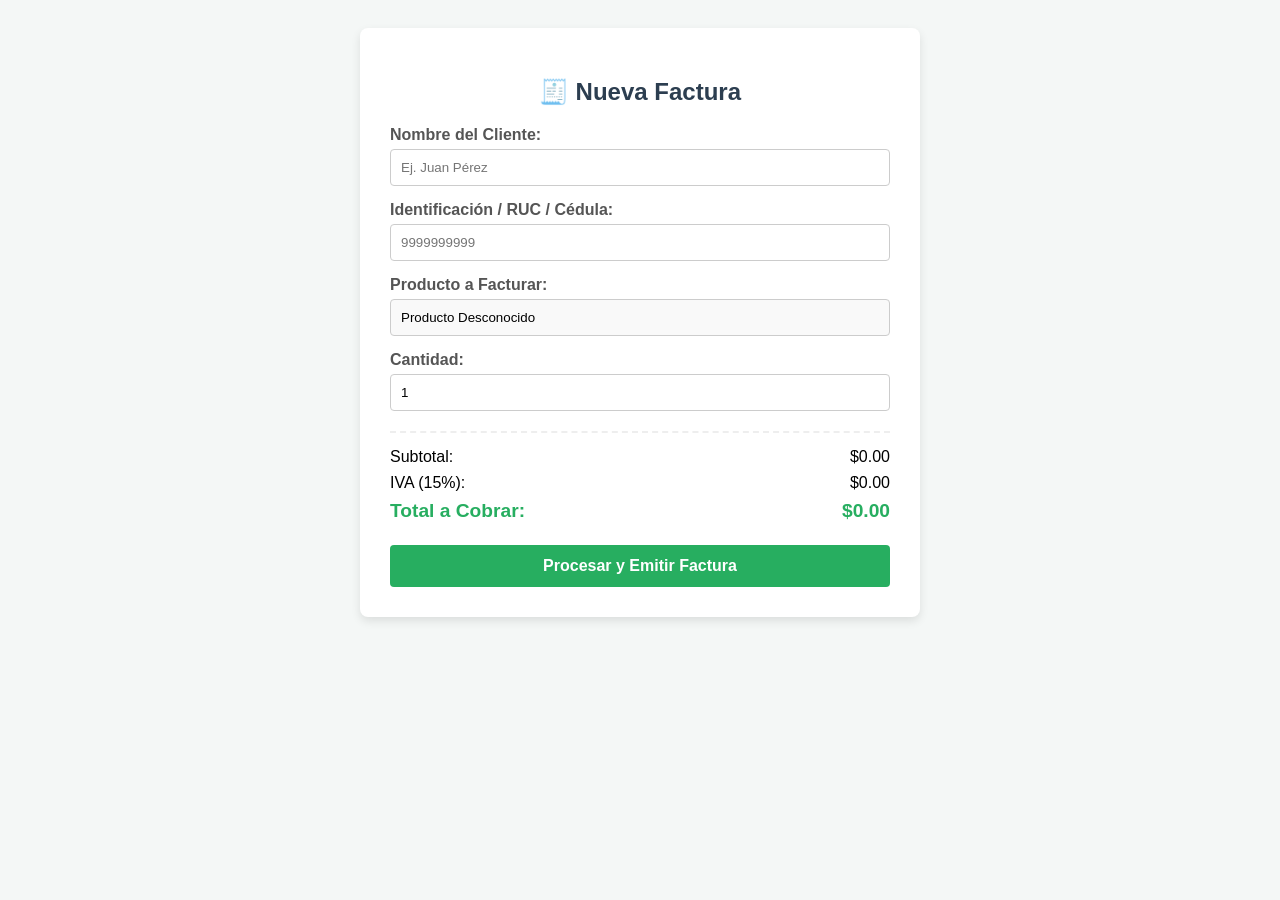
<file: factura.html>
<!DOCTYPE html>
<html lang="es">
<head>
    <meta charset="UTF-8">
    <meta name="viewport" content="width=device-width, initial-scale=1.0">
    <title>Sistema de Facturación Interno</title>
    <style>
        body { font-family: Arial, sans-serif; background-color: #f4f7f6; padding: 20px; }
        .invoice-box { max-width: 500px; margin: auto; background: #fff; padding: 30px; border-radius: 8px; box-shadow: 0 4px 10px rgba(0,0,0,0.1); }
        h2 { text-align: center; color: #2c3e50; margin-bottom: 20px; }
        .form-group { margin-bottom: 15px; }
        .form-group label { display: block; margin-bottom: 5px; font-weight: bold; color: #555; }
        .form-group input, .form-group select { width: 100%; padding: 10px; border: 1px solid #ccc; border-radius: 4px; box-sizing: border-box; }
        .totals { margin-top: 20px; padding-top: 15px; border-top: 2px dashed #eee; }
        .total-row { display: flex; justify-content: space-between; margin-bottom: 8px; font-size: 1rem; }
        .grand-total { font-weight: bold; color: #27ae60; font-size: 1.2rem; }
        .btn-submit { width: 100%; padding: 12px; background-color: #27ae60; color: white; border: none; border-radius: 4px; font-size: 1rem; cursor: pointer; font-weight: bold; margin-top: 15px; }
        .btn-submit:hover { background-color: #219653; }
    </style>
</head>
<body>

<div class="invoice-box">
    <h2>🧾 Nueva Factura</h2>
    
    <form id="factura-form">
        <!-- Datos del Cliente -->
        <div class="form-group">
            <label>Nombre del Cliente:</label>
            <input type="text" placeholder="Ej. Juan Pérez" required>
        </div>
        <div class="form-group">
            <label>Identificación / RUC / Cédula:</label>
            <input type="text" placeholder="9999999999" required>
        </div>

        <!-- Datos Automáticos del Producto (Bloqueados para evitar alteraciones) -->
        <div class="form-group">
            <label>Producto a Facturar:</label>
            <input type="text" id="prod-nombre" readonly style="background-color: #f9f9f9;">
        </div>
        <div class="form-group">
            <label>Cantidad:</label>
            <input type="number" id="prod-cantidad" value="1" min="1" required>
        </div>

        <!-- Totales Calculados -->
        <div class="totals">
            <div class="total-row">
                <span>Subtotal:</span>
                <span id="txt-subtotal">\$0.00</span>
            </div>
            <div class="total-row">
                <span>IVA (15%):</span>
                <span id="txt-iva">\$0.00</span>
            </div>
            <div class="total-row grand-total">
                <span>Total a Cobrar:</span>
                <span id="txt-total">\$0.00</span>
            </div>
        </div>

        <button type="submit" class="btn-submit">Procesar y Emitir Factura</button>
    </form>
</div>

<script>
    // 🧠 Lógica para leer los datos del QR (Parámetros de la URL)
    const urlParams = new URLSearchParams(window.location.search);
    const idProducto = urlParams.get('id');
    const nombreProducto = urlParams.get('nombre');
    const precioBase = parseFloat(urlParams.get('precio')) || 0;

    // Asignar los datos del producto al formulario
    document.getElementById('prod-nombre').value = nombreProducto ? decodeURIComponent(nombreProducto) : "Producto Desconocido";

    const inputCantidad = document.getElementById('prod-cantidad');
    const porcentajeIVA = 0.15; // Ajusta según el impuesto vigente de tu región (ej: 0.15 para el 15%)

    function calcularValores() {
        const cantidad = parseInt(inputCantidad.value) || 1;
        const subtotal = precioBase * cantidad;
        const iva = subtotal * porcentajeIVA;
        const total = subtotal + iva;

        // Mostrar en pantalla
        document.getElementById('txt-subtotal').innerText = `$${subtotal.toFixed(2)}`;
        document.getElementById('txt-iva').innerText = `$${iva.toFixed(2)}`;
        document.getElementById('txt-total').innerText = `$${total.toFixed(2)}`;
    }

    // Escuchar cambios en la cantidad de productos
    inputCantidad.addEventListener('input', calcularValores);

    // Calcular valores iniciales al cargar la página
    calcularValores();

    // Guardar o enviar la factura
    document.getElementById('factura-form').addEventListener('submit', (e) => {
        e.preventDefault();
        alert(`¡Factura procesada con éxito!\nProducto ID: ${idProducto}\nTotal Cobrado: ${document.getElementById('txt-total').innerText}`);
        // Aquí puedes conectar tu Fetch() hacia tu base de datos propia para almacenar la venta de forma permanente
    });
</script>

</body>
</html>
</file>
